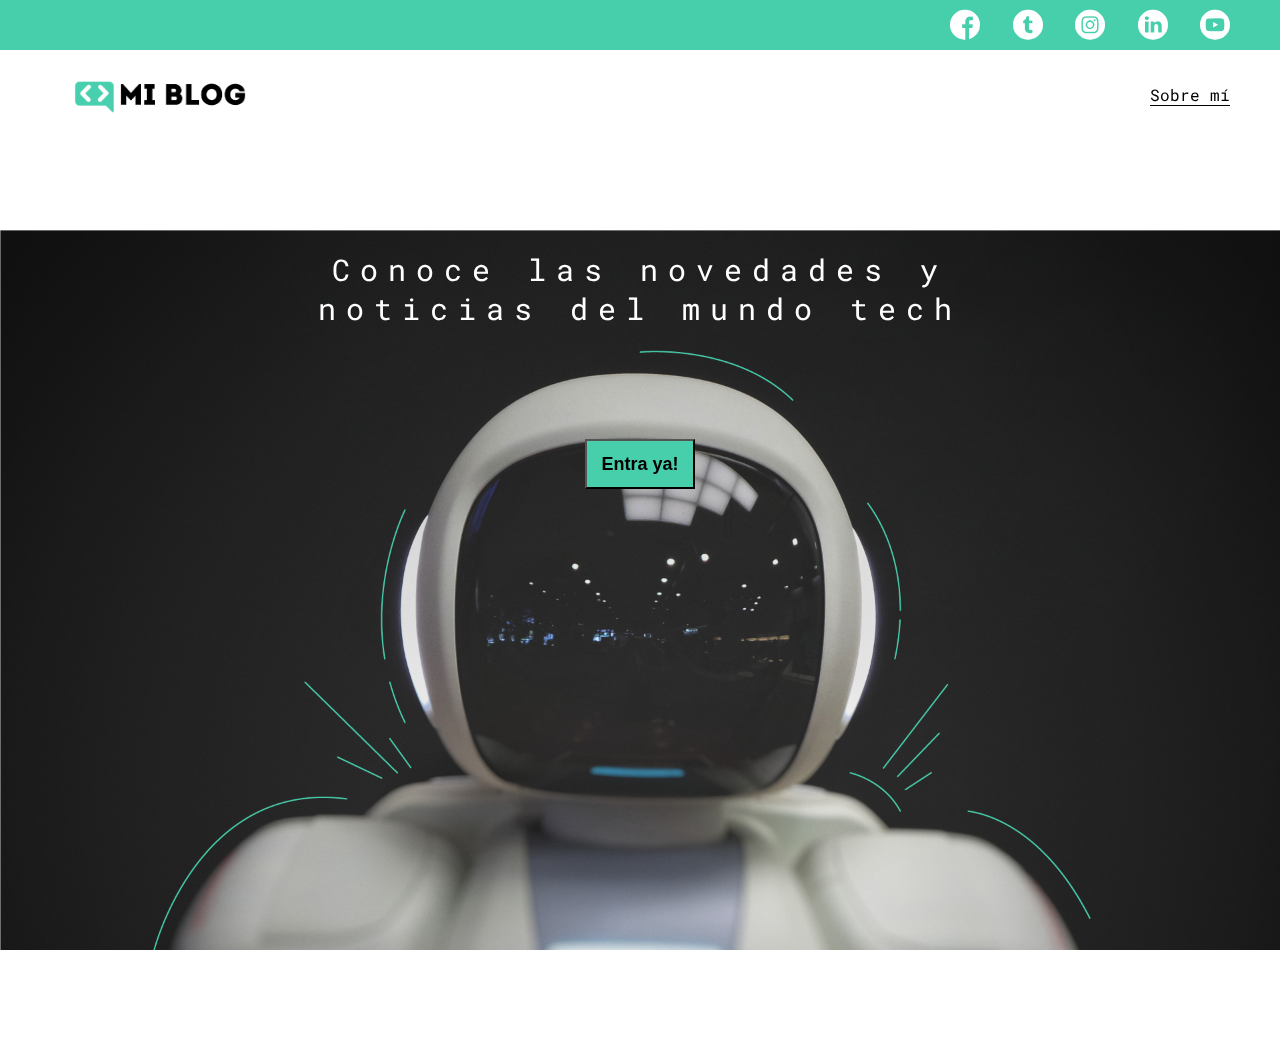
<file: index.html>
<!DOCTYPE html>
<html lang="en">
<head>
    <meta charset="UTF-8">
    <meta http-equiv="X-UA-Compatible" content="IE=edge">
    <meta name="viewport" content="width=device-width, initial-scale=1.0">
    <title>Document</title>
    <link rel="stylesheet" href="./css/main.css">
    <link rel="stylesheet" href="./css/font/flaticon.css">
</head>
<body>
    <header>
        <section class="header-icons-container">
            <div class="icons">
                <a href=""><span class="flaticon-001-facebook"></span></a>
                <a href=""><span class="flaticon-002-twitter"></span></a>
                <a href=""><span class="flaticon-011-instagram"></span></a>
                <a href=""><span class="flaticon-010-linkedin"></span></a>
                <a href=""><span class="flaticon-008-youtube"></span></a>
            </div>
        </section>
        <nav>
            <section class="nav-logo-container">
                <a href="">
                    <img src="./assets/img/logo-negro.png" alt="Logo Blog">
                </a>
            </section>
            <section class="profile-link">
                <a href="perfil.html">Sobre mí</a>
            </section>
        </nav>
    </header>

    <main class="home-main">
        <section>
            <p class="home-main-text">Conoce las novedades y noticias del mundo tech</p>
            <button class="home-main-button">
                <a href="blogs.html">Entra ya!</a>
            </button>
        </section>
    </main>
</body>
</html>
</file>
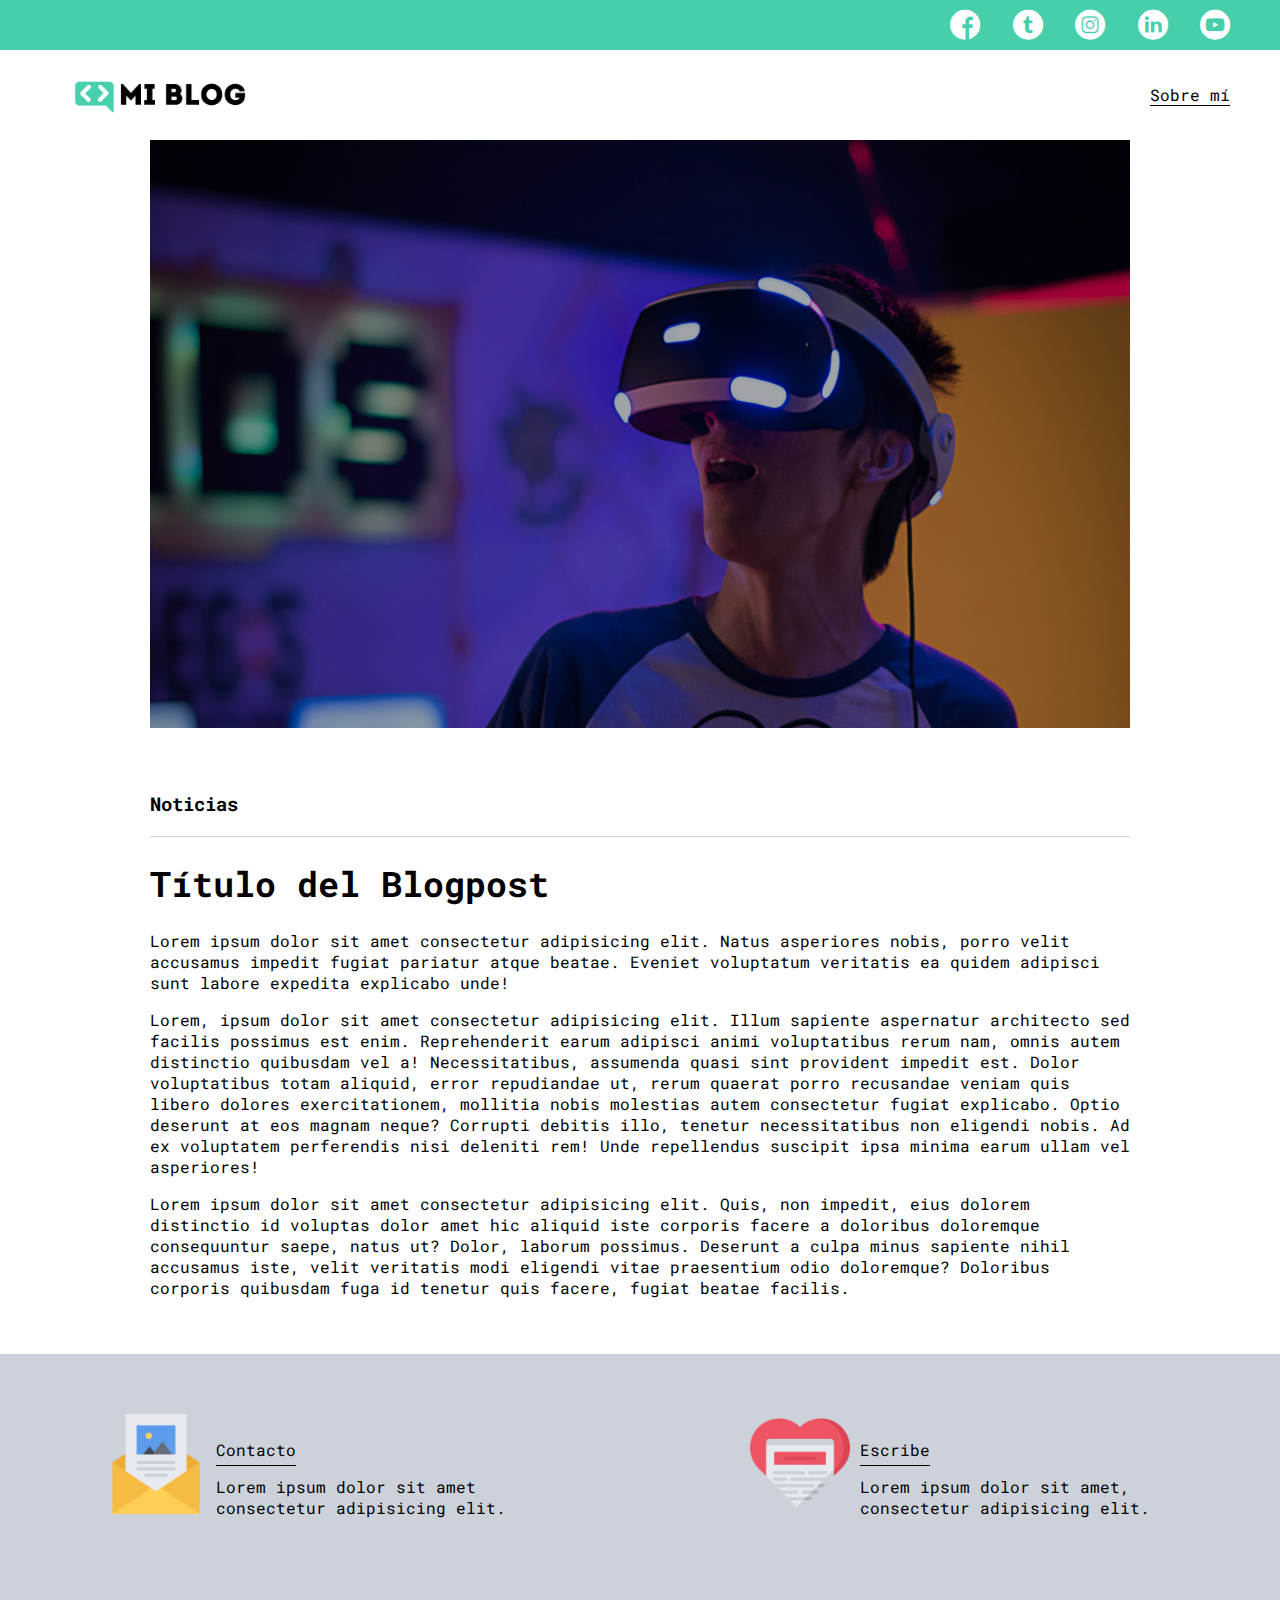
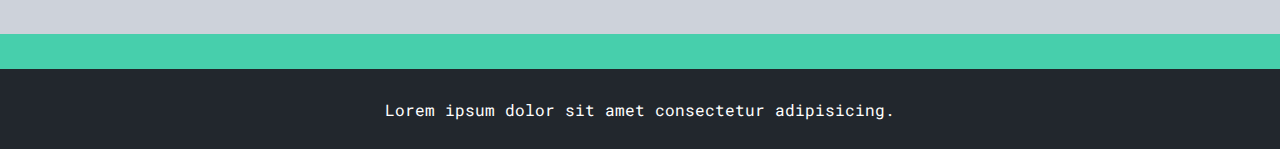
<file: blog.html>
<!DOCTYPE html>
<html lang="en">
<head>
    <meta charset="UTF-8">
    <meta http-equiv="X-UA-Compatible" content="IE=edge">
    <meta name="viewport" content="width=device-width, initial-scale=1.0">
    <title>Document</title>
    <link rel="stylesheet" href="./css/blog.css">
    <link rel="stylesheet" href="./css/font/flaticon.css">
</head>
<body>
    <header>
        <section class="header-icons-container">
            <div class="icons">
                <a href=""><span class="flaticon-001-facebook"></span></a>
                <a href=""><span class="flaticon-002-twitter"></span></a>
                <a href=""><span class="flaticon-011-instagram"></span></a>
                <a href=""><span class="flaticon-010-linkedin"></span></a>
                <a href=""><span class="flaticon-008-youtube"></span></a>
            </div>
        </section>
        <nav>
            <section class="nav-logo-container">
                <a href="">
                    <img src="./assets/img/logo-negro.png" alt="Logo Blog">
                </a>
            </section>
            <section class="profile-link">
                <a href="perfil.html">Sobre mí</a>
            </section>
        </nav>
    </header>

    <main>
        <section class="grid-container blogpost-img-container">
            <img src="./assets/img/post-1.png" alt="">
        </section>

        <section class="blogpost-name-container">
            <div class="grid-container">
                <h3>Noticias</h3>
                <article>
                    <h1>Título del Blogpost</h1>
                    <p>Lorem ipsum dolor sit amet consectetur adipisicing elit. Natus asperiores nobis, porro velit accusamus impedit fugiat pariatur atque beatae. Eveniet voluptatum veritatis ea quidem adipisci sunt labore expedita explicabo unde!</p>
                    <p>Lorem, ipsum dolor sit amet consectetur adipisicing elit. Illum sapiente aspernatur architecto sed facilis possimus est enim. Reprehenderit earum adipisci animi voluptatibus rerum nam, omnis autem distinctio quibusdam vel a!
                    Necessitatibus, assumenda quasi sint provident impedit est. Dolor voluptatibus totam aliquid, error repudiandae ut, rerum quaerat porro recusandae veniam quis libero dolores exercitationem, mollitia nobis molestias autem consectetur fugiat explicabo.
                    Optio deserunt at eos magnam neque? Corrupti debitis illo, tenetur necessitatibus non eligendi nobis. Ad ex voluptatem perferendis nisi deleniti rem! Unde repellendus suscipit ipsa minima earum ullam vel asperiores!</p>
                    <p>Lorem ipsum dolor sit amet consectetur adipisicing elit. Quis, non impedit, eius dolorem distinctio id voluptas dolor amet hic aliquid iste corporis facere a doloribus doloremque consequuntur saepe, natus ut?
                    Dolor, laborum possimus. Deserunt a culpa minus sapiente nihil accusamus iste, velit veritatis modi eligendi vitae praesentium odio doloremque? Doloribus corporis quibusdam fuga id tenetur quis facere, fugiat beatae facilis.</p>
                </article>
            </div>
        </section>

        <section class="contact-main-container">
            <div class="contact-main-content">
                <img src="./assets/img/013-newsletter.png" alt="">
                <div class="contact-left">
                    <a href="">Contacto</a>
                    <p>Lorem ipsum dolor sit amet consectetur adipisicing elit.</p>
                </div>
            </div>
            <div class="contact-main-content">
                <img src="./assets/img/006-like.png" alt="">
                <div class="contact-right">
                    <a href="">Escribe</a>
                    <p>Lorem ipsum dolor sit amet, consectetur adipisicing elit.</p>
                </div>
            </div>
        </section>
    </main>

    <footer>
        <p>Lorem ipsum dolor sit amet consectetur adipisicing.</p>
    </footer>
</body>
</html>
</file>
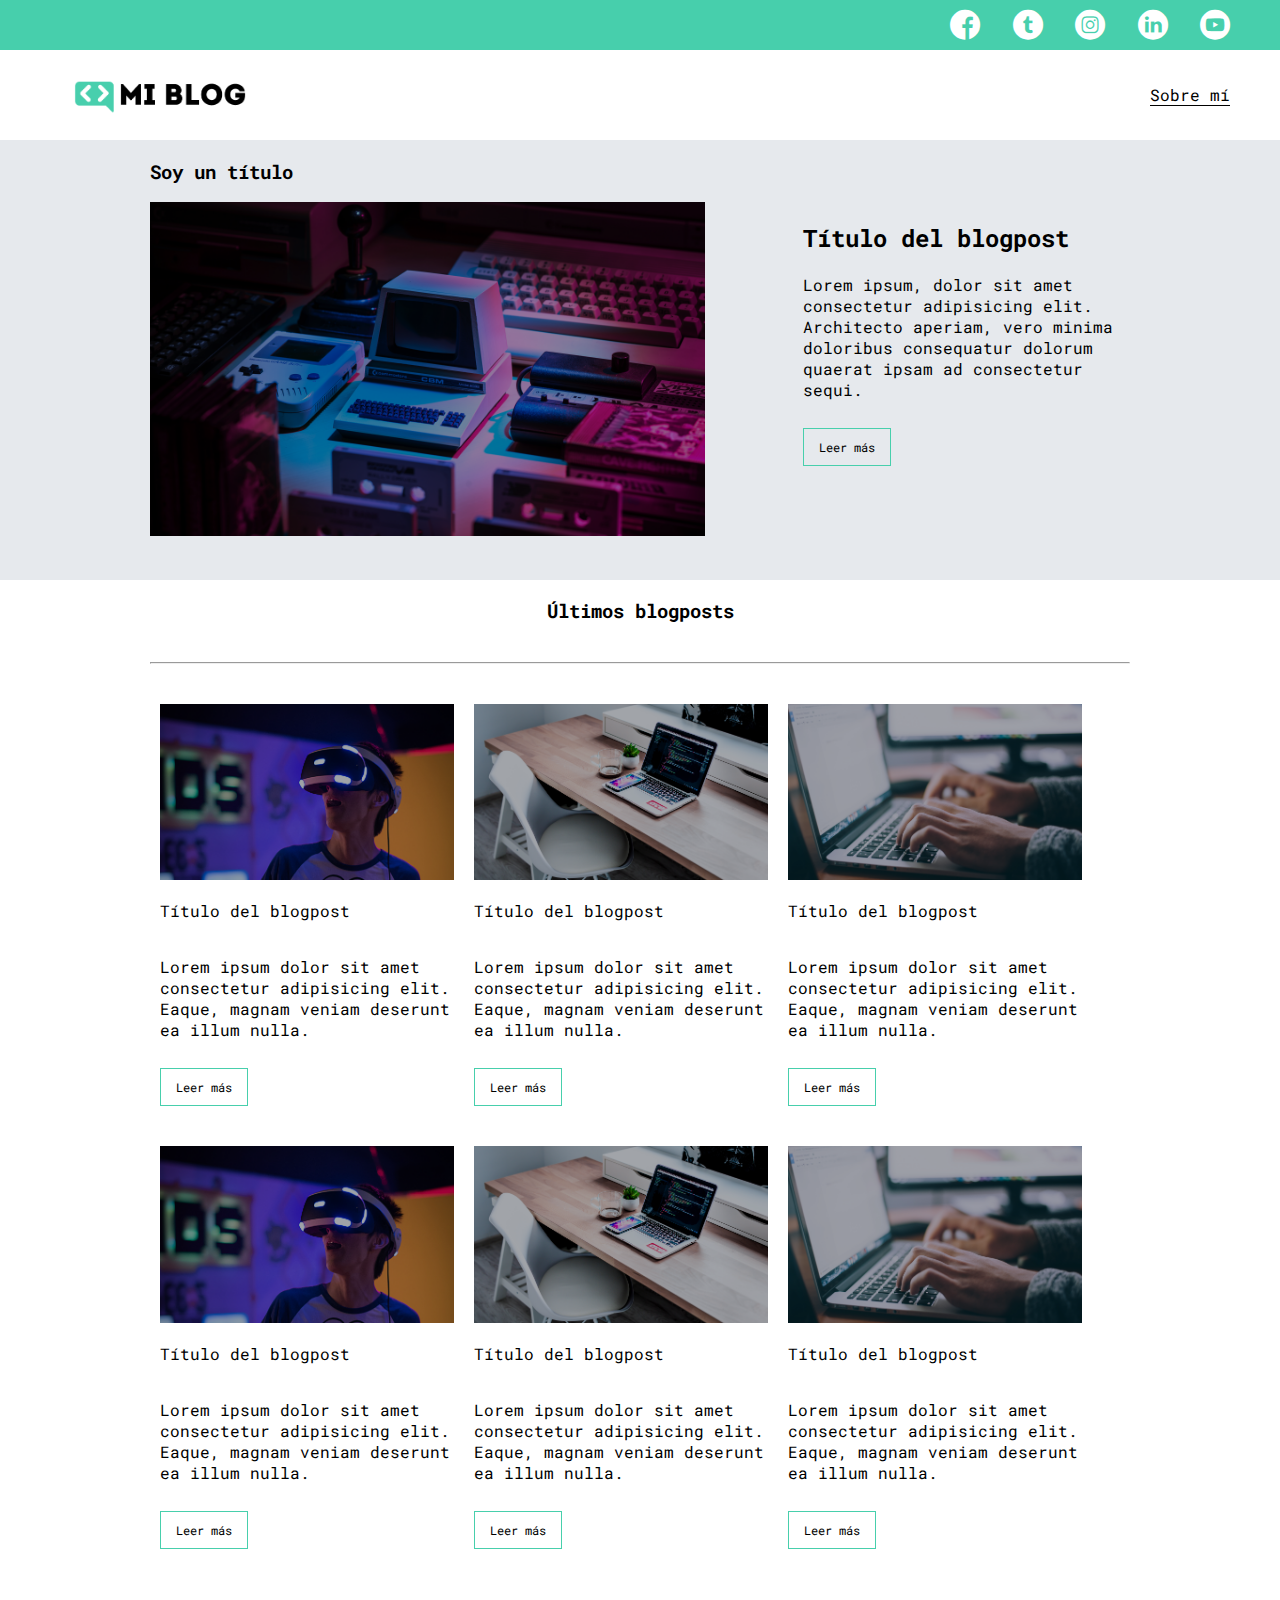
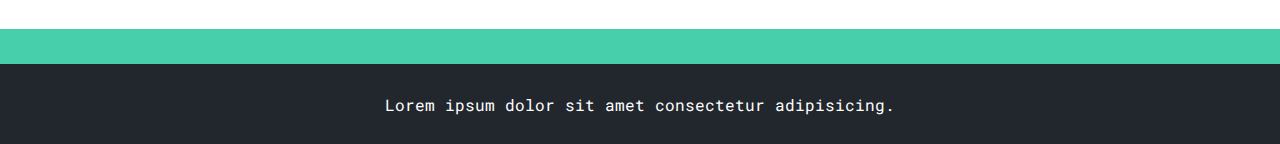
<file: blogs.html>
<!DOCTYPE html>
<html lang="en">
<head>
    <meta charset="UTF-8">
    <meta http-equiv="X-UA-Compatible" content="IE=edge">
    <meta name="viewport" content="width=device-width, initial-scale=1.0">
    <title>Document</title>
    <link rel="stylesheet" href="./css/blogs.css">
    <link rel="stylesheet" href="./css/font/flaticon.css">
</head>
<body class="home-body">
    <header>
        <section class="header-icons-container">
            <div class="icons">
                <a href=""><span class="flaticon-001-facebook"></span></a>
                <a href=""><span class="flaticon-002-twitter"></span></a>
                <a href=""><span class="flaticon-011-instagram"></span></a>
                <a href=""><span class="flaticon-010-linkedin"></span></a>
                <a href=""><span class="flaticon-008-youtube"></span></a>
            </div>
        </section>
        <nav>
            <section class="nav-logo-container">
                <a href="">
                    <img src="./assets/img/logo-negro.png" alt="Logo Blog">
                </a>
            </section>
            <section class="profile-link">
                <a href="perfil.html">Sobre mí</a>
            </section>
        </nav>
    </header>

    <main>

        <section class="blogs-news-container">
            <div class="grid-container blogs-main-new">
                <h3>Soy un título</h3>
                <div class="blog-news-img-container">
                    <img src="./assets/img/main-news-img.png" alt="">
                </div>
                <div class="blogs-news-info-container">
                    <h2>Título del blogpost</h2>
                    <p> Lorem ipsum, dolor sit amet consectetur adipisicing elit. Architecto aperiam, vero minima doloribus consequatur dolorum quaerat ipsam ad consectetur sequi.</p>
                    <a href="" class="blogs-button">Leer más</a>
                </div>
            </div>
        </section>

        <section class="blogs-posts-container">
            <div class="grid-container">
                <h3>Últimos blogposts</h3>
                <hr>
                <article class="post-container">
                    <img src="./assets/img/post-1.png" alt="">
                    <p>Título del blogpost</p>
                    <p>Lorem ipsum dolor sit amet consectetur adipisicing elit. Eaque, magnam veniam deserunt ea illum nulla.</p>
                    <a href="blog.html" class="blogs-button">Leer más</a>
                </article>
                <article class="post-container">
                    <img src="./assets/img/post-2.png" alt="">
                    <p>Título del blogpost</p>
                    <p>Lorem ipsum dolor sit amet consectetur adipisicing elit. Eaque, magnam veniam deserunt ea illum nulla.</p>
                    <a href="blog.html" class="blogs-button">Leer más</a>
                </article>
                <article class="post-container">
                    <img src="./assets/img/post-3.png" alt="">
                    <p>Título del blogpost</p>
                    <p>Lorem ipsum dolor sit amet consectetur adipisicing elit. Eaque, magnam veniam deserunt ea illum nulla.</p>
                    <a href="blog.html" class="blogs-button">Leer más</a>
                </article>
                <article class="post-container">
                    <img src="./assets/img/post-1.png" alt="">
                    <p>Título del blogpost</p>
                    <p>Lorem ipsum dolor sit amet consectetur adipisicing elit. Eaque, magnam veniam deserunt ea illum nulla.</p>
                    <a href="blog.html" class="blogs-button">Leer más</a>
                </article>
                <article class="post-container">
                    <img src="./assets/img/post-2.png" alt="">
                    <p>Título del blogpost</p>
                    <p>Lorem ipsum dolor sit amet consectetur adipisicing elit. Eaque, magnam veniam deserunt ea illum nulla.</p>
                    <a href="blog.html" class="blogs-button">Leer más</a>
                </article>
                <article class="post-container">
                    <img src="./assets/img/post-3.png" alt="">
                    <p>Título del blogpost</p>
                    <p>Lorem ipsum dolor sit amet consectetur adipisicing elit. Eaque, magnam veniam deserunt ea illum nulla.</p>
                    <a href="blog.html" class="blogs-button">Leer más</a>
                </article>
            </div>
        </section>

    </main>

    <footer>
        <p>Lorem ipsum dolor sit amet consectetur adipisicing.</p>
    </footer>
</body>
</html>
</file>
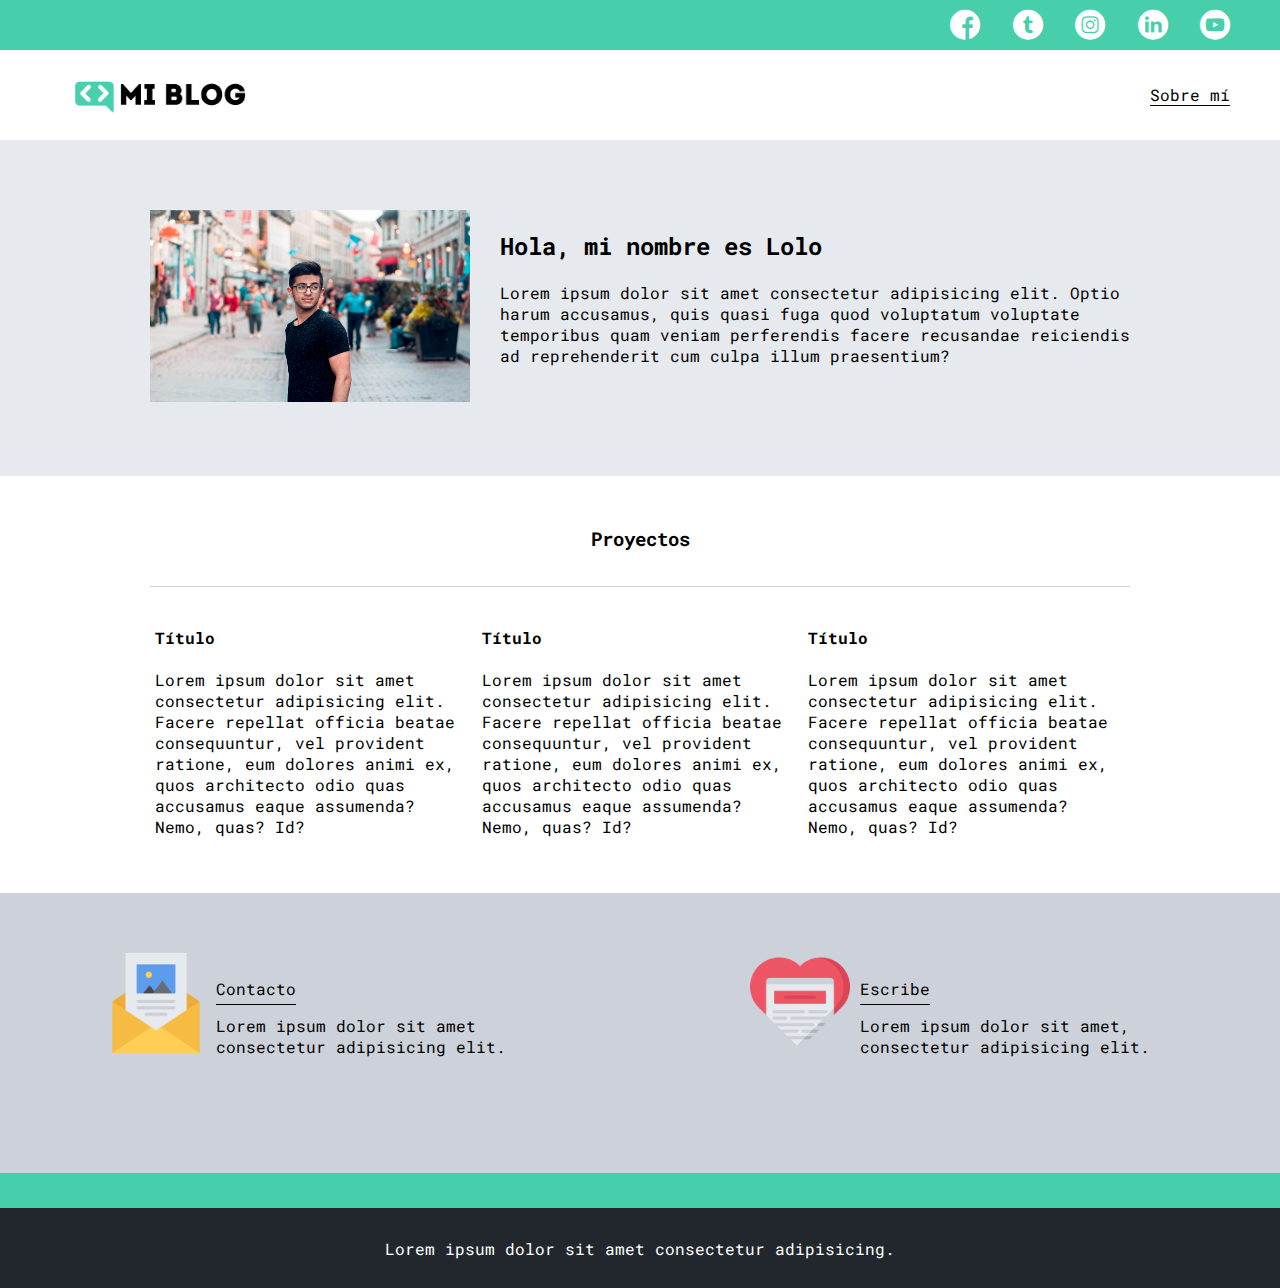
<file: perfil.html>
<!DOCTYPE html>
<html lang="en">
<head>
    <meta charset="UTF-8">
    <meta http-equiv="X-UA-Compatible" content="IE=edge">
    <meta name="viewport" content="width=device-width, initial-scale=1.0">
    <title>Document</title>
    <link rel="stylesheet" href="./css/perfil.css">
    <link rel="stylesheet" href="./css/font/flaticon.css">
</head>
<body>
    <header>
        <section class="header-icons-container">
            <div class="icons">
                <a href=""><span class="flaticon-001-facebook"></span></a>
                <a href=""><span class="flaticon-002-twitter"></span></a>
                <a href=""><span class="flaticon-011-instagram"></span></a>
                <a href=""><span class="flaticon-010-linkedin"></span></a>
                <a href=""><span class="flaticon-008-youtube"></span></a>
            </div>
        </section>
        <nav>
            <section class="nav-logo-container">
                <a href="">
                    <img src="./assets/img/logo-negro.png" alt="Logo Blog">
                </a>
            </section>
            <section class="profile-link">
                <a href="perfil.html">Sobre mí</a>
            </section>
        </nav>
    </header>

    <main>

        <section class="profile-main-container">
            <div class="grid-container profile-container">
                <div>
                    <img src="./assets/img/profile-pic.jpg" alt="">
                </div>
                <div>
                    <h2>Hola, mi nombre es Lolo</h2>
                    <p>Lorem ipsum dolor sit amet consectetur adipisicing elit. Optio harum accusamus, quis quasi fuga quod voluptatum voluptate temporibus quam veniam perferendis facere recusandae reiciendis ad reprehenderit cum culpa illum praesentium?</p>
                </div>
            </div>
        </section>

        <section class="profile-main-projects">
            <div class="grid-container">
                <h3>Proyectos</h3>
                <div class="projects-main-container">
                    <article class="project-container">
                        <h4>Título</h4>
                        <p>Lorem ipsum dolor sit amet consectetur adipisicing elit. Facere repellat officia beatae consequuntur, vel provident ratione, eum dolores animi ex, quos architecto odio quas accusamus eaque assumenda? Nemo, quas? Id?</p>
                    </article>
                    <article class="project-container">
                        <h4>Título</h4>
                        <p>Lorem ipsum dolor sit amet consectetur adipisicing elit. Facere repellat officia beatae consequuntur, vel provident ratione, eum dolores animi ex, quos architecto odio quas accusamus eaque assumenda? Nemo, quas? Id?</p>
                    </article>
                    <article class="project-container">
                        <h4>Título</h4>
                        <p>Lorem ipsum dolor sit amet consectetur adipisicing elit. Facere repellat officia beatae consequuntur, vel provident ratione, eum dolores animi ex, quos architecto odio quas accusamus eaque assumenda? Nemo, quas? Id?</p>
                    </article>
                </div>
            </div>
        </section>

        <section class="contact-main-container">
            <div class="contact-main-content">
                <img src="./assets/img/013-newsletter.png" alt="">
                <div class="contact-left">
                    <a href="">Contacto</a>
                    <p>Lorem ipsum dolor sit amet consectetur adipisicing elit.</p>
                </div>
            </div>
            <div class="contact-main-content">
                <img src="./assets/img/006-like.png" alt="">
                <div class="contact-right">
                    <a href="">Escribe</a>
                    <p>Lorem ipsum dolor sit amet, consectetur adipisicing elit.</p>
                </div>
            </div>
        </section>
    </main>

    <footer>
        <p>Lorem ipsum dolor sit amet consectetur adipisicing.</p>
    </footer>
</body>
</html>
</file>
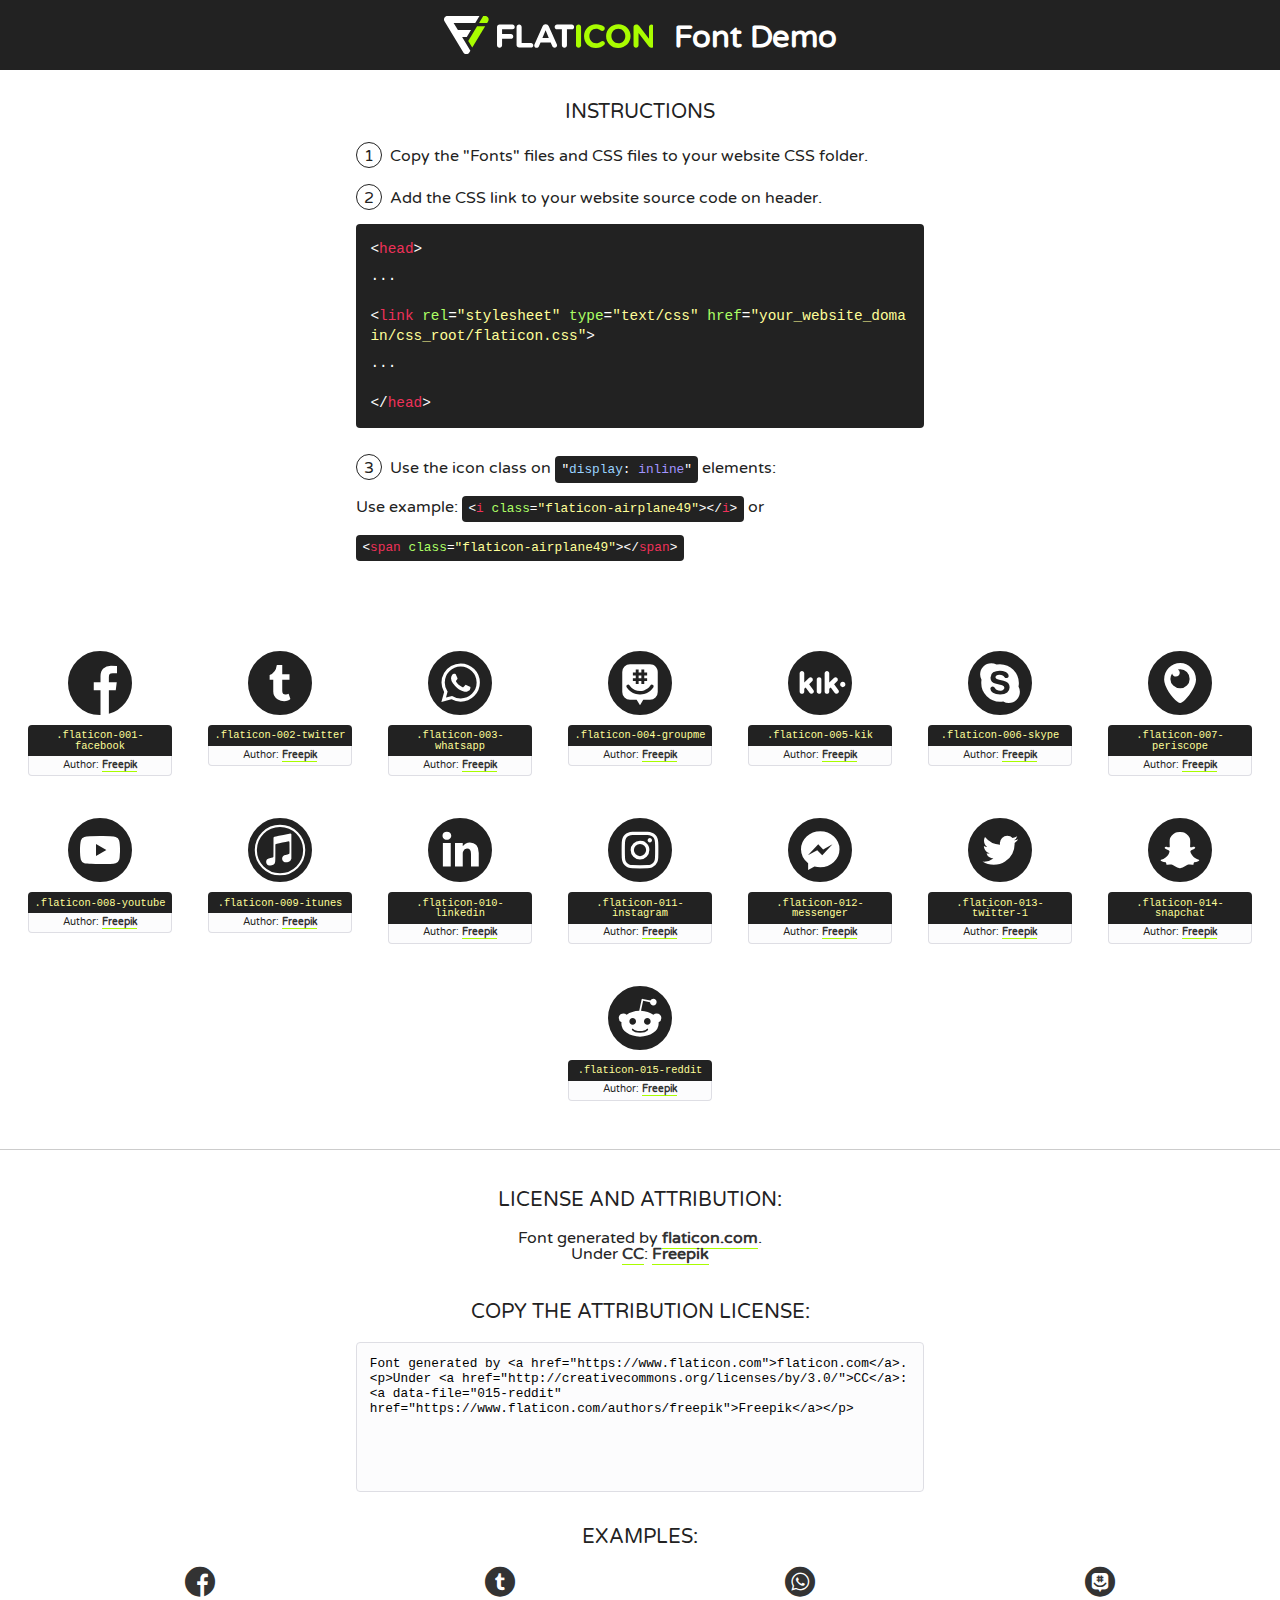
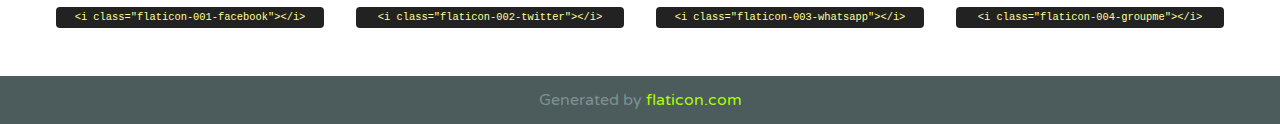
<file: css/font/flaticon.html>
<!DOCTYPE html>
<!--
  Flaticon icon font: Flaticon
  Creation date: 20/12/2018 09:27
-->
<html>
<!DOCTYPE html>
<html>

<head>
    <title>Flaticon WebFont</title>
    <link href="http://fonts.googleapis.com/css?family=Varela+Round" rel="stylesheet" type="text/css" />
    <link rel="stylesheet" type="text/css" href="flaticon.css">
    <meta charset="UTF-8">
    <style>
    html, body, div, span, applet, object, iframe,
    h1, h2, h3, h4, h5, h6, p, blockquote, pre,
    a, abbr, acronym, address, big, cite, code,
    del, dfn, em, img, ins, kbd, q, s, samp,
    small, strike, strong, sub, sup, tt, var,
    b, u, i, center,
    dl, dt, dd, ol, ul, li,
    fieldset, form, label, legend,
    table, caption, tbody, tfoot, thead, tr, th, td,
    article, aside, canvas, details, embed, 
    figure, figcaption, footer, header, hgroup, 
    menu, nav, output, ruby, section, summary,
    time, mark, audio, video {
        margin: 0;
        padding: 0;
        border: 0;
        font-size: 100%;
        font: inherit;
        vertical-align: baseline;
    }
    /* HTML5 display-role reset for older browsers */
    article, aside, details, figcaption, figure, 
    footer, header, hgroup, menu, nav, section {
        display: block;
    }
    body {
        line-height: 1;
    }
    ol, ul {
        list-style: none;
    }
    blockquote, q {
        quotes: none;
    }
    blockquote:before, blockquote:after,
    q:before, q:after {
        content: '';
        content: none;
    }
    table {
        border-collapse: collapse;
        border-spacing: 0;
    }
    body {
        font-family: 'Varela Round', Helvetica, Arial, sans-serif;
        font-size: 16px;
        color: #222;
    }
    a {
        color: #333;
        border-bottom: 1px solid #a9fd00;
        font-weight: bold;
        text-decoration: none;
    }
    * {
        -moz-box-sizing: border-box;
        -webkit-box-sizing: border-box;
        box-sizing: border-box;
        margin: 0;
        padding: 0;
    }
    [class^="flaticon-"]:before, [class*=" flaticon-"]:before, [class^="flaticon-"]:after, [class*=" flaticon-"]:after {
        font-family: Flaticon;
        font-size: 30px;
        font-style: normal;
        margin-left: 20px;
        color: #333;
    }
    .wrapper {
        max-width: 600px;
        margin: auto;
        padding: 0 1em;
    }
    .title {
        font-size: 1.25em;
        text-align: center;
        margin-bottom: 1em;
        text-transform: uppercase;
    }
    header {
        text-align: center;
        background-color: #222;
        color: #fff;
        padding: 1em;
    }
    header .logo {
        width: 210px;
        height: 38px;
        display: inline-block;
        vertical-align: middle;
        margin-right: 1em;
        border: none;
    }
    header strong {
        font-size: 1.95em;
        font-weight: bold;
        vertical-align: middle;
        margin-top: 5px;
        display: inline-block;
    }
    .demo {
        margin: 2em auto;
        line-height: 1.25em;
    }
    .demo ul li {
        margin-bottom: 1em;
    }
    .demo ul li .num {
        color: #222;
        border-radius: 20px;
        display: inline-block;
        width: 26px;
        padding: 3px;
        height: 26px;
        text-align: center;
        margin-right: 0.5em;
        border: 1px solid #222;
    }
    .demo ul li code {
        background-color: #222;
        border-radius: 4px;
        padding: 0.25em 0.5em;
        display: inline-block;
        color: #fff;
        font-family: Consolas,Monaco,Lucida Console,Liberation Mono,DejaVu Sans Mono,Bitstream Vera Sans Mono,Courier New, monospace;
        font-weight: lighter;
        margin-top: 1em;
        font-size: 0.8em;
        word-break: break-all;
    }
    .demo ul li code.big {
        padding: 1em;
        font-size: 0.9em;
    }
    .demo ul li code .red {
        color: #EF3159;
    }
    .demo ul li code .green {
        color: #ACFF65;
    }
    .demo ul li code .yellow {
        color: #FFFF99;
    }
    .demo ul li code .blue {
        color: #99D3FF;
    }
    .demo ul li code .purple {
        color: #A295FF;
    }
    .demo ul li code .dots {
        margin-top: 0.5em;
        display: block;
    }
    #glyphs {
        border-bottom: 1px solid #ccc;
        padding: 2em 0;
        text-align: center;
    }
    .glyph {
        display: inline-block;
        width: 9em;
        margin: 1em;
        text-align: center;
        vertical-align: top;
        background: #FFF;
    }
    .glyph .glyph-icon {
        padding: 10px;
        display: block;
        font-family:"Flaticon";
        font-size: 64px;
        line-height: 1;
    }
    .glyph .glyph-icon:before {
        font-size: 64px;
        color: #222;
        margin-left: 0;
    }
    .class-name {
        font-size: 0.65em;
        background-color: #222;
        color: #fff;
        border-radius: 4px 4px 0 0;
        padding: 0.5em;
        color: #FFFF99;
        font-family: Consolas,Monaco,Lucida Console,Liberation Mono,DejaVu Sans Mono,Bitstream Vera Sans Mono,Courier New, monospace;
    }
    .author-name {
        font-size: 0.6em;
        background-color: #fcfcfd;
        border: 1px solid #DEDEE4;
        border-top: 0;
        border-radius: 0 0 4px 4px;
        padding: 0.5em;
    }
    .class-name:last-child {
        font-size: 10px;
        color:#888;
    }
    .class-name:last-child a {
        font-size: 10px;
        color:#555;
    }
    .class-name:last-child a:hover {
        color:#a9fd00;
    }
    .glyph > input {
        display: block;
        width: 100px;
        margin: 5px auto;
        text-align: center;
        font-size: 12px;
        cursor: text;
    }
    .glyph > input.icon-input {
        font-family:"Flaticon";
        font-size: 16px;
        margin-bottom: 10px;
    }
    .attribution .title {
        margin-top: 2em;
    }
    .attribution textarea {
        background-color: #fcfcfd;
        padding: 1em;
        border: none;
        box-shadow: none;
        border: 1px solid #DEDEE4;
        border-radius: 4px;
        resize: none;
        width: 100%;
        height: 150px;
        font-size: 0.8em;
        font-family: Consolas,Monaco,Lucida Console,Liberation Mono,DejaVu Sans Mono,Bitstream Vera Sans Mono,Courier New, monospace;
        -webkit-appearance: none;
    }
    .iconsuse {
        margin: 2em auto;
        text-align: center;
        max-width: 1200px;
    }
    .iconsuse:after {
        content: '';
        display: table;
        clear: both;
    }
    .iconsuse .image {
        float: left;
        width: 25%;
        padding: 0 1em;
    }
    .iconsuse .image p {
        margin-bottom: 1em;
    }
    .iconsuse .image span {
        display: block;
        font-size: 0.65em;
        background-color: #222;
        color: #fff;
        border-radius: 4px;
        padding: 0.5em;
        color: #FFFF99;
        margin-top: 1em;
        font-family: Consolas,Monaco,Lucida Console,Liberation Mono,DejaVu Sans Mono,Bitstream Vera Sans Mono,Courier New, monospace;
    }
    #footer {
        text-align: center;
        background-color: #4C5B5C;
        color: #7c9192;
        padding: 1em;
    }
    #footer a {
        border: none;
        color: #a9fd00;
        font-weight: normal;
    }
    @media (max-width: 960px) {
        .iconsuse .image {
            width: 50%;
        }
    }
    @media (max-width: 560px) {
        .iconsuse .image {
            width: 100%;
        }
    }
    </style>
</head>

<body class="characters-off">

    <header>
        <a href="https://www.flaticon.com" target="_blank" class="logo">
            <svg version="1.1" xmlns="http://www.w3.org/2000/svg" xmlns:xlink="http://www.w3.org/1999/xlink" xmlns:a="http://ns.adobe.com/AdobeSVGViewerExtensions/3.0/" viewBox="0 0 560.875 102.036" enable-background="new 0 0 560.875 102.036" xml:space="preserve">
                <defs>
                </defs>
                <g>
                    <g class="letters">
                        <path fill="#ffffff" d="M141.596,29.675c0-3.777,2.985-6.767,6.764-6.767h34.438c3.426,0,6.15,2.728,6.15,6.15
                        c0,3.43-2.724,6.149-6.15,6.149h-27.674v13.091h23.719c3.429,0,6.151,2.724,6.151,6.15c0,3.43-2.723,6.149-6.151,6.149h-23.719
                        v17.574c0,3.773-2.986,6.761-6.764,6.761c-3.779,0-6.764-2.989-6.764-6.761V29.675z"></path>
                        <path fill="#ffffff" d="M193.844,29.149c0-3.781,2.985-6.767,6.764-6.767c3.776,0,6.763,2.985,6.763,6.767v42.957h25.039
                        c3.426,0,6.149,2.726,6.149,6.153c0,3.425-2.723,6.15-6.149,6.15h-31.802c-3.779,0-6.764-2.986-6.764-6.768V29.149z"></path>
                        <path fill="#ffffff" d="M241.891,75.71l21.438-48.407c1.492-3.341,4.215-5.357,7.906-5.357h0.792
                        c3.686,0,6.323,2.017,7.815,5.357l21.439,48.407c0.436,0.967,0.701,1.845,0.701,2.723c0,3.602-2.809,6.501-6.414,6.501
                        c-3.161,0-5.269-1.845-6.499-4.655l-4.132-9.661h-27.059l-4.301,10.102c-1.144,2.631-3.426,4.214-6.237,4.214
                        c-3.517,0-6.24-2.81-6.24-6.325C241.1,77.64,241.451,76.677,241.891,75.71z M279.932,58.666l-8.521-20.297l-8.526,20.297H279.932
                        z"></path>
                        <path fill="#ffffff" d="M314.864,35.387H301.86c-3.429,0-6.239-2.813-6.239-6.238c0-3.429,2.811-6.24,6.239-6.24h39.533
                        c3.426,0,6.237,2.811,6.237,6.24c0,3.425-2.811,6.238-6.237,6.238h-13.001v42.785c0,3.773-2.99,6.761-6.764,6.761
                        c-3.779,0-6.764-2.989-6.764-6.761V35.387z"></path>
                        <path fill="#A9FD00" d="M352.615,29.149c0-3.781,2.985-6.767,6.767-6.767c3.774,0,6.761,2.985,6.761,6.767v49.024
                        c0,3.773-2.987,6.761-6.761,6.761c-3.781,0-6.767-2.989-6.767-6.761V29.149z"></path>
                        <path fill="#A9FD00" d="M374.132,53.836v-0.179c0-17.481,13.178-31.801,32.065-31.801c9.22,0,15.459,2.458,20.557,6.238
                        c1.402,1.054,2.637,2.985,2.637,5.357c0,3.692-2.985,6.59-6.681,6.59c-1.845,0-3.071-0.702-4.044-1.319
                        c-3.776-2.813-7.729-4.393-12.562-4.393c-10.364,0-17.831,8.611-17.831,19.154v0.173c0,10.542,7.291,19.329,17.831,19.329
                        c5.715,0,9.492-1.756,13.359-4.834c1.049-0.874,2.458-1.491,4.039-1.491c3.429,0,6.325,2.813,6.325,6.236
                        c0,2.106-1.056,3.78-2.282,4.834c-5.539,4.834-12.036,7.733-21.878,7.733C387.572,85.464,374.132,71.493,374.132,53.836z"></path>
                        <path fill="#A9FD00" d="M433.009,53.836v-0.179c0-17.481,13.79-31.801,32.766-31.801c18.981,0,32.592,14.143,32.592,31.628v0.173
                        c0,17.483-13.785,31.807-32.769,31.807C446.625,85.464,433.009,71.32,433.009,53.836z M484.224,53.836v-0.179
                        c0-10.539-7.725-19.326-18.626-19.326c-10.893,0-18.449,8.611-18.449,19.154v0.173c0,10.542,7.73,19.329,18.626,19.329
                        C476.676,72.986,484.224,64.378,484.224,53.836z"></path>
                        <path fill="#A9FD00" d="M506.233,29.321c0-3.774,2.99-6.763,6.767-6.763h1.401c3.252,0,5.183,1.583,7.029,3.953l26.093,34.265
                        V29.059c0-3.692,2.99-6.677,6.681-6.677c3.683,0,6.671,2.985,6.671,6.677v48.934c0,3.78-2.987,6.765-6.764,6.765h-0.436
                        c-3.257,0-5.188-1.581-7.034-3.953l-27.056-35.492v32.944c0,3.687-2.985,6.676-6.678,6.676c-3.683,0-6.673-2.989-6.673-6.676
                        V29.321z"></path>
                    </g>
                    <g class="insignia">
                        <path fill="#ffffff" d="M48.372,56.137h12.517l11.156-18.537H37.186L25.688,18.539h57.825L94.668,0H9.271
                        C5.925,0,2.842,1.801,1.198,4.716c-1.644,2.907-1.593,6.482,0.134,9.343l50.38,83.501c1.678,2.781,4.689,4.476,7.938,4.476
                        c3.246,0,6.257-1.695,7.935-4.476l2.898-4.804L48.372,56.137z"></path>
                        <g class="i">
                            <path fill="#A9FD00" d="M93.575,18.539h0.031v0.004l21.652,0.004l2.705-4.488c1.727-2.861,1.778-6.436,0.133-9.343
                            C116.454,1.801,113.371,0,110.026,0h-5.294L93.575,18.539z"></path>
                            <polygon fill="#A9FD00" points="88.291,27.356 64.725,66.486 75.519,84.404 109.942,27.356"></polygon>
                        </g>
                    </g>
                </g>
            </svg>
        </a>
        <strong>Font Demo</strong>
    </header>


    <section class="demo wrapper">

        <p class="title">Instructions</p>

        <ul>
            <li>
                <span class="num">1</span>Copy the "Fonts" files and CSS files to your website CSS folder.
            </li>
            <li>
                <span class="num">2</span>Add the CSS link to your website source code on header.
                <code class="big">
                    &lt;<span class="red">head</span>&gt;
                    <br/><span class="dots">...</span>
                    <br/>&lt;<span class="red">link</span> <span class="green">rel</span>=<span class="yellow">"stylesheet"</span> <span class="green">type</span>=<span class="yellow">"text/css"</span> <span class="green">href</span>=<span class="yellow">"your_website_domain/css_root/flaticon.css"</span>&gt;
                    <br/><span class="dots">...</span>
                    <br/>&lt;/<span class="red">head</span>&gt;
                </code>
            </li>

            <li>
                <p>
                    <span class="num">3</span>Use the icon class on <code>"<span class="blue">display</span>:<span class="purple"> inline</span>"</code> elements:
                    <br />
                    Use example: <code>&lt;<span class="red">i</span> <span class="green">class</span>=<span class="yellow">&quot;flaticon-airplane49&quot;</span>&gt;&lt;/<span class="red">i</span>&gt;</code> or <code>&lt;<span class="red">span</span> <span class="green">class</span>=<span class="yellow">&quot;flaticon-airplane49&quot;</span>&gt;&lt;/<span class="red">span</span>&gt;</code>
            </li>
        </ul>

    </section>




   <section id="glyphs">          
    
      
        <div class="glyph"><div class="glyph-icon flaticon-001-facebook"></div>
            <div class="class-name">.flaticon-001-facebook</div>
            <div class="author-name">Author: <a data-file="001-facebook" href="https://www.flaticon.com/authors/freepik">Freepik</a> </div> 
        </div>        
        
        <div class="glyph"><div class="glyph-icon flaticon-002-twitter"></div>
            <div class="class-name">.flaticon-002-twitter</div>
            <div class="author-name">Author: <a data-file="002-twitter" href="https://www.flaticon.com/authors/freepik">Freepik</a> </div> 
        </div>        
        
        <div class="glyph"><div class="glyph-icon flaticon-003-whatsapp"></div>
            <div class="class-name">.flaticon-003-whatsapp</div>
            <div class="author-name">Author: <a data-file="003-whatsapp" href="https://www.flaticon.com/authors/freepik">Freepik</a> </div> 
        </div>        
        
        <div class="glyph"><div class="glyph-icon flaticon-004-groupme"></div>
            <div class="class-name">.flaticon-004-groupme</div>
            <div class="author-name">Author: <a data-file="004-groupme" href="https://www.flaticon.com/authors/freepik">Freepik</a> </div> 
        </div>        
        
        <div class="glyph"><div class="glyph-icon flaticon-005-kik"></div>
            <div class="class-name">.flaticon-005-kik</div>
            <div class="author-name">Author: <a data-file="005-kik" href="https://www.flaticon.com/authors/freepik">Freepik</a> </div> 
        </div>        
        
        <div class="glyph"><div class="glyph-icon flaticon-006-skype"></div>
            <div class="class-name">.flaticon-006-skype</div>
            <div class="author-name">Author: <a data-file="006-skype" href="https://www.flaticon.com/authors/freepik">Freepik</a> </div> 
        </div>        
        
        <div class="glyph"><div class="glyph-icon flaticon-007-periscope"></div>
            <div class="class-name">.flaticon-007-periscope</div>
            <div class="author-name">Author: <a data-file="007-periscope" href="https://www.flaticon.com/authors/freepik">Freepik</a> </div> 
        </div>        
        
        <div class="glyph"><div class="glyph-icon flaticon-008-youtube"></div>
            <div class="class-name">.flaticon-008-youtube</div>
            <div class="author-name">Author: <a data-file="008-youtube" href="https://www.flaticon.com/authors/freepik">Freepik</a> </div> 
        </div>        
        
        <div class="glyph"><div class="glyph-icon flaticon-009-itunes"></div>
            <div class="class-name">.flaticon-009-itunes</div>
            <div class="author-name">Author: <a data-file="009-itunes" href="https://www.flaticon.com/authors/freepik">Freepik</a> </div> 
        </div>        
        
        <div class="glyph"><div class="glyph-icon flaticon-010-linkedin"></div>
            <div class="class-name">.flaticon-010-linkedin</div>
            <div class="author-name">Author: <a data-file="010-linkedin" href="https://www.flaticon.com/authors/freepik">Freepik</a> </div> 
        </div>        
        
        <div class="glyph"><div class="glyph-icon flaticon-011-instagram"></div>
            <div class="class-name">.flaticon-011-instagram</div>
            <div class="author-name">Author: <a data-file="011-instagram" href="https://www.flaticon.com/authors/freepik">Freepik</a> </div> 
        </div>        
        
        <div class="glyph"><div class="glyph-icon flaticon-012-messenger"></div>
            <div class="class-name">.flaticon-012-messenger</div>
            <div class="author-name">Author: <a data-file="012-messenger" href="https://www.flaticon.com/authors/freepik">Freepik</a> </div> 
        </div>        
        
        <div class="glyph"><div class="glyph-icon flaticon-013-twitter-1"></div>
            <div class="class-name">.flaticon-013-twitter-1</div>
            <div class="author-name">Author: <a data-file="013-twitter-1" href="https://www.flaticon.com/authors/freepik">Freepik</a> </div> 
        </div>        
        
        <div class="glyph"><div class="glyph-icon flaticon-014-snapchat"></div>
            <div class="class-name">.flaticon-014-snapchat</div>
            <div class="author-name">Author: <a data-file="014-snapchat" href="https://www.flaticon.com/authors/freepik">Freepik</a> </div> 
        </div>        
        
        <div class="glyph"><div class="glyph-icon flaticon-015-reddit"></div>
            <div class="class-name">.flaticon-015-reddit</div>
            <div class="author-name">Author: <a data-file="015-reddit" href="https://www.flaticon.com/authors/freepik">Freepik</a> </div> 
        </div>        
        

    </section>



    <section class="attribution wrapper"   style="text-align:center;">

      <div class="title">License and attribution:</div><div class="attrDiv">Font generated by <a href="https://www.flaticon.com">flaticon.com</a>. <div><p>Under <a href="http://creativecommons.org/licenses/by/3.0/">CC</a>: <a data-file="015-reddit" href="https://www.flaticon.com/authors/freepik">Freepik</a></p>  </div>
      </div>
      <div class="title">Copy the Attribution License:</div>

    <textarea onclick="this.focus();this.select();">Font generated by &lt;a href=&quot;https://www.flaticon.com&quot;&gt;flaticon.com&lt;/a&gt;. <p>Under <a href="http://creativecommons.org/licenses/by/3.0/">CC</a>: <a data-file="015-reddit" href="https://www.flaticon.com/authors/freepik">Freepik</a></p>  
     </textarea>

    </section>

    <section class="iconsuse">

          <div class="title">Examples:</div>            
             
            <div class="image">
                <p>
                    <i class="glyph-icon flaticon-001-facebook"></i> 
                    <span>&lt;i class=&quot;flaticon-001-facebook&quot;&gt;&lt;/i&gt;</span>
                </p>
            </div>
            
            <div class="image">
                <p>
                    <i class="glyph-icon flaticon-002-twitter"></i> 
                    <span>&lt;i class=&quot;flaticon-002-twitter&quot;&gt;&lt;/i&gt;</span>
                </p>
            </div>
            
            <div class="image">
                <p>
                    <i class="glyph-icon flaticon-003-whatsapp"></i> 
                    <span>&lt;i class=&quot;flaticon-003-whatsapp&quot;&gt;&lt;/i&gt;</span>
                </p>
            </div>
            
            <div class="image">
                <p>
                    <i class="glyph-icon flaticon-004-groupme"></i> 
                    <span>&lt;i class=&quot;flaticon-004-groupme&quot;&gt;&lt;/i&gt;</span>
                </p>
            </div>
                       
        </div>
                            
    </section>

<div id="footer">
    <div>Generated by <a href="https://www.flaticon.com">flaticon.com</a>
    </div>
</div>



</body>
</html>
</file>
<file: css/main.css>
@import url('https://fonts.googleapis.com/css2?family=Roboto+Mono:wght@400;500;700&family=Roboto+Slab:wght@400;700&family=Roboto:wght@400;500;700;900&display=swap');

body {
    font-family: 'Roboto Mono', monospace;
    margin: 0;
    padding: 0;
    position: fixed;
    top: 0;
    bottom: 0;
    left: 0;
    right: 0;
}

a {
    text-decoration: none;
    display: inline;
    color: black;
}

header {
    width: 100%;
    height: 140px;
    display: grid;
    grid-template-rows: 1fr 1fr;
}

header .header-icons-container {
    width: 100%;
    height: 50px;
    display: grid;
    background-color: #47cfac;
}

header .header-icons-container .icons {
    width: 300px;
    height: auto;
    display: flex;
    justify-items: flex-end;
    align-items: center;
    justify-content: space-between;
    justify-self: end;
    margin-right: 50px;
}

header .icons span {
    color: white;
}

nav {
    display: grid;
    grid-template-columns: 1fr 1fr;
    height: 90px;
}

nav .nav-logo-container {
    margin-left: 50px;
}

nav .nav-logo-container img {
    width: 220px;
    margin-top: 10px;
}

nav .profile-link {
    display: flex;
    align-items: center;
    justify-content: flex-end;
    margin-right: 50px;
}

nav .profile-link a {
    color: black;
    border-bottom: 1px solid black;
}

.home-main {
    display: grid;
    grid-template-columns: 1fr 4fr 1fr;
    height: 100%;
    background-image: url('../assets/img/cover.png');
    background-position: center;
    background-size: contain;
    background-repeat: no-repeat;
}

.home-main section {
    display: grid;
    grid-column: 2;
    justify-items: center;
    height: 350px;
    margin-top: 80px;
}

.home-main .home-main-text {
    font-family: 'Roboto mono', monospace;
    font-size: 30px;
    font-weight: 700px;
    letter-spacing: 10px;
    color: white;
    text-align: center;
}

.home-main-button {
    width: 110px;
    height: 50px;
    background: #47cfac;
    display: grid;
    align-items: center;
}

.home-main-button a {
    font-weight: 700;
    font-size: 18px;
}
</file>
<file: css/font/flaticon.css>
/*
  	Flaticon icon font: Flaticon
  	Creation date: 20/12/2018 09:27
  	*/

@font-face {
  font-family: "Flaticon";
  src: url("./Flaticon.eot");
  src: url("./Flaticon.eot?#iefix") format("embedded-opentype"),
       url("./Flaticon.woff") format("woff"),
       url("./Flaticon.ttf") format("truetype"),
       url("./Flaticon.svg#Flaticon") format("svg");
  font-weight: normal;
  font-style: normal;
}

@media screen and (-webkit-min-device-pixel-ratio:0) {
  @font-face {
    font-family: "Flaticon";
    src: url("./Flaticon.svg#Flaticon") format("svg");
  }
}

[class^="flaticon-"]:before, [class*=" flaticon-"]:before,
[class^="flaticon-"]:after, [class*=" flaticon-"]:after {   
  font-family: Flaticon;
        font-size: 30px;
font-style: normal;
margin-left: 20px;
}

.flaticon-001-facebook:before { content: "\f100"; }
.flaticon-002-twitter:before { content: "\f101"; }
.flaticon-003-whatsapp:before { content: "\f102"; }
.flaticon-004-groupme:before { content: "\f103"; }
.flaticon-005-kik:before { content: "\f104"; }
.flaticon-006-skype:before { content: "\f105"; }
.flaticon-007-periscope:before { content: "\f106"; }
.flaticon-008-youtube:before { content: "\f107"; }
.flaticon-009-itunes:before { content: "\f108"; }
.flaticon-010-linkedin:before { content: "\f109"; }
.flaticon-011-instagram:before { content: "\f10a"; }
.flaticon-012-messenger:before { content: "\f10b"; }
.flaticon-013-twitter-1:before { content: "\f10c"; }
.flaticon-014-snapchat:before { content: "\f10d"; }
.flaticon-015-reddit:before { content: "\f10e"; }
</file>
<file: css/blog.css>
@import url('https://fonts.googleapis.com/css2?family=Roboto+Mono:wght@400;500;700&family=Roboto+Slab:wght@400;700&family=Roboto:wght@400;500;700;900&display=swap');

body {
    font-family: 'Roboto Mono', monospace;
    margin: 0;
    padding: 0;
}

a {
    text-decoration: none;
    display: inline;
    color: black;
}

header {
    width: 100%;
    height: 140px;
    display: grid;
    grid-template-rows: 1fr 1fr;
}

header .header-icons-container {
    width: 100%;
    height: 50px;
    display: grid;
    background-color: #47cfac;
}

header .header-icons-container .icons {
    width: 300px;
    height: auto;
    display: flex;
    justify-items: flex-end;
    align-items: center;
    justify-content: space-between;
    justify-self: end;
    margin-right: 50px;
}

header .icons span {
    color: white;
}

nav {
    display: grid;
    grid-template-columns: 1fr 1fr;
    height: 90px;
}

nav .nav-logo-container {
    margin-left: 50px;
}

nav .nav-logo-container img {
    width: 220px;
    margin-top: 10px;
}

nav .profile-link {
    display: flex;
    align-items: center;
    justify-content: flex-end;
    margin-right: 50px;
}

nav .profile-link a {
    color: black;
    border-bottom: 1px solid black;
}

/* FOOTER */

footer {
    width: 100%;
    height: 80px;
    background-color: #22272d;
    border-top: 35px solid #47cfac;
    text-align: center;
}

footer p {
    color: white;
    margin-top: 30px;
}

.grid-container {
    max-width: 980px;
    margin: auto;
}

/* BLOG */

.blogpost-img-container {
    padding: 0 50px 40px;
}

.blogpost-img-container img {
    width: 100%;
}

.blogpost-name-container {
    padding: 0 50px 40px;
}

.blogpost-name-container h3 {
    border-bottom: 1px solid #cdd2da;
    padding-bottom: 20px;
}

.blogpost-name-container article h1 {
    font-size: 35px;
}

.contact-main-container {
    width: 100%;
    min-height: 230px;
    padding-bottom: 50px;
    background-color: #cdd2da;
    text-align: center;
}

.contact-main-container div {
    display: inline-block;
    width: 49.5%;
    height: 100%;
}

.contact-main-container div a {
    border-bottom: 1px solid black;
    padding-bottom: 5px;
}

.contact-main-container .contact-left, .contact-right {
    text-align: initial;
    margin-top: 85px;
}

.contact-main-container img {
    width: 100px;
}
</file>
<file: css/blogs.css>
@import url('https://fonts.googleapis.com/css2?family=Roboto+Mono:wght@400;500;700&family=Roboto+Slab:wght@400;700&family=Roboto:wght@400;500;700;900&display=swap');

body {
    font-family: 'Roboto Mono', monospace;
    margin: 0;
    padding: 0;
}

a {
    text-decoration: none;
    display: inline;
    color: black;
}

header {
    width: 100%;
    height: 140px;
    display: grid;
    grid-template-rows: 1fr 1fr;
}

header .header-icons-container {
    width: 100%;
    height: 50px;
    display: grid;
    background-color: #47cfac;
}

header .header-icons-container .icons {
    width: 300px;
    height: auto;
    display: flex;
    justify-items: flex-end;
    align-items: center;
    justify-content: space-between;
    justify-self: end;
    margin-right: 50px;
}

header .icons span {
    color: white;
}

nav {
    display: grid;
    grid-template-columns: 1fr 1fr;
    height: 90px;
}

nav .nav-logo-container {
    margin-left: 50px;
}

nav .nav-logo-container img {
    width: 220px;
    margin-top: 10px;
}

nav .profile-link {
    display: flex;
    align-items: center;
    justify-content: flex-end;
    margin-right: 50px;
}

nav .profile-link a {
    color: black;
    border-bottom: 1px solid black;
}

/* FOOTER */

footer {
    width: 100%;
    height: 80px;
    background-color: #22272d;
    border-top: 35px solid #47cfac;
    text-align: center;
}

footer p {
    color: white;
    margin-top: 30px;
}

/* BLOGS */

.grid-container {
    max-width: 980px;
    margin: auto;
}

.grid-container hr {
    margin-bottom: 40px;
}

.blogs-main {
    display: grid;  
}

.blogs-news-container {
    background-color: #e6e9ed;
    padding: 0 50px 40px;
}

.blogs-main-new {
    display: grid;
    grid-template-columns: 2fr 1fr;
    grid-template-rows: 2fr;
}

.blog-news-img-container {
    grid-column: 1;
    place-self: center;
}

.blog-news-img-container img {
    width: 85%;
}

.blogs-news-info-container {
    grid-column: 2;
}

.blogs-news-info-container p {
    margin-bottom: 35px;
}

.blogs-posts-container {
    padding: 0 50px 40px;
}

.blogs-posts-container h3 {
    text-align: center;
    padding-bottom: 20px;
}

.blogs-button {
    border: 1px solid #47cfac;
    padding: 10px 15px;
    font-size: 12px;
}

.blogs-posts-container .post-container {
    display: inline-block;
    padding-left: 10px;
    max-width: 30%;
    margin-bottom: 50px;
}

.blogs-posts-container .post-container p {
    margin-bottom: 35px;
}

.blogs-posts-container .post-container img {
    width: 100%;
}

/* MEDIA QUERIES */

@media (max-width: 900px) {
    .blogs-main-new {
        grid-template-columns: 1fr;
        grid-template-rows: 3fr;
    }
    .blog-news-img-container {
        grid-row: 2;
    }
    .blogs-news-info-container {
        grid-column: 1;
        grid-row: 3;
    }
    .blogs-posts-container .post-container {
        max-width: 45%;
    }
}

@media (max-width: 600px) {
    .blogs-posts-container .post-container {
        max-width: 95%;
    }
}
</file>
<file: css/perfil.css>
@import url('https://fonts.googleapis.com/css2?family=Roboto+Mono:wght@400;500;700&family=Roboto+Slab:wght@400;700&family=Roboto:wght@400;500;700;900&display=swap');

body {
    font-family: 'Roboto Mono', monospace;
    margin: 0;
    padding: 0;
}

a {
    text-decoration: none;
    display: inline;
    color: black;
}

header {
    width: 100%;
    height: 140px;
    display: grid;
    grid-template-rows: 1fr 1fr;
}

header .header-icons-container {
    width: 100%;
    height: 50px;
    display: grid;
    background-color: #47cfac;
}

header .header-icons-container .icons {
    width: 300px;
    height: auto;
    display: flex;
    justify-items: flex-end;
    align-items: center;
    justify-content: space-between;
    justify-self: end;
    margin-right: 50px;
}

header .icons span {
    color: white;
}

nav {
    display: grid;
    grid-template-columns: 1fr 1fr;
    height: 90px;
}

nav .nav-logo-container {
    margin-left: 50px;
}

nav .nav-logo-container img {
    width: 220px;
    margin-top: 10px;
}

nav .profile-link {
    display: flex;
    align-items: center;
    justify-content: flex-end;
    margin-right: 50px;
}

nav .profile-link a {
    color: black;
    border-bottom: 1px solid black;
}

/* FOOTER */

footer {
    width: 100%;
    height: 80px;
    background-color: #22272d;
    border-top: 35px solid #47cfac;
    text-align: center;
}

footer p {
    color: white;
    margin-top: 30px;
}

.grid-container {
    max-width: 980px;
    margin: auto;
}

/* Contact */

.contact-main-container {
    width: 100%;
    min-height: 230px;
    padding-bottom: 50px;
    background-color: #cdd2da;
    text-align: center;
}

.contact-main-container div {
    display: inline-block;
    width: 49.5%;
    height: 100%;
}

.contact-main-container div a {
    border-bottom: 1px solid black;
    padding-bottom: 5px;
}

.contact-main-container .contact-left, .contact-right {
    text-align: initial;
    margin-top: 85px;
}

.contact-main-container img {
    width: 100px;
}

/* PERFIL */

.profile-main-container {
    padding: 70px 40px;
    background-color: #e6e9ed;
    margin-bottom: 50px;
}

.profile-main-container img {
    width: 320px;
    margin-right: 30px;
}

.profile-main-container .profile-container {
    display: flex;
}

.profile-main-projects {
    padding: 0 50px 40px;
}

.profile-main-projects h3 {
    border-bottom: 1px solid #cdd2da;
    padding-bottom: 35px;
    text-align: center;
}

.projects-main-container {
    display: grid;
    grid-template-columns: 1fr 1fr 1fr;
}

.project-container {
    padding: 0 5px;
}

/* MEDIA QUERIES */

@media (max-width: 900px) {
    .projects-main-container {
        grid-template-columns: 1fr 1fr;
        grid-template-rows: 2fr;
    }
    .profile-main-container .profile-container {
        display: block;
    }
    .profile-main-container {
        text-align: center;
    }
}
</file>
